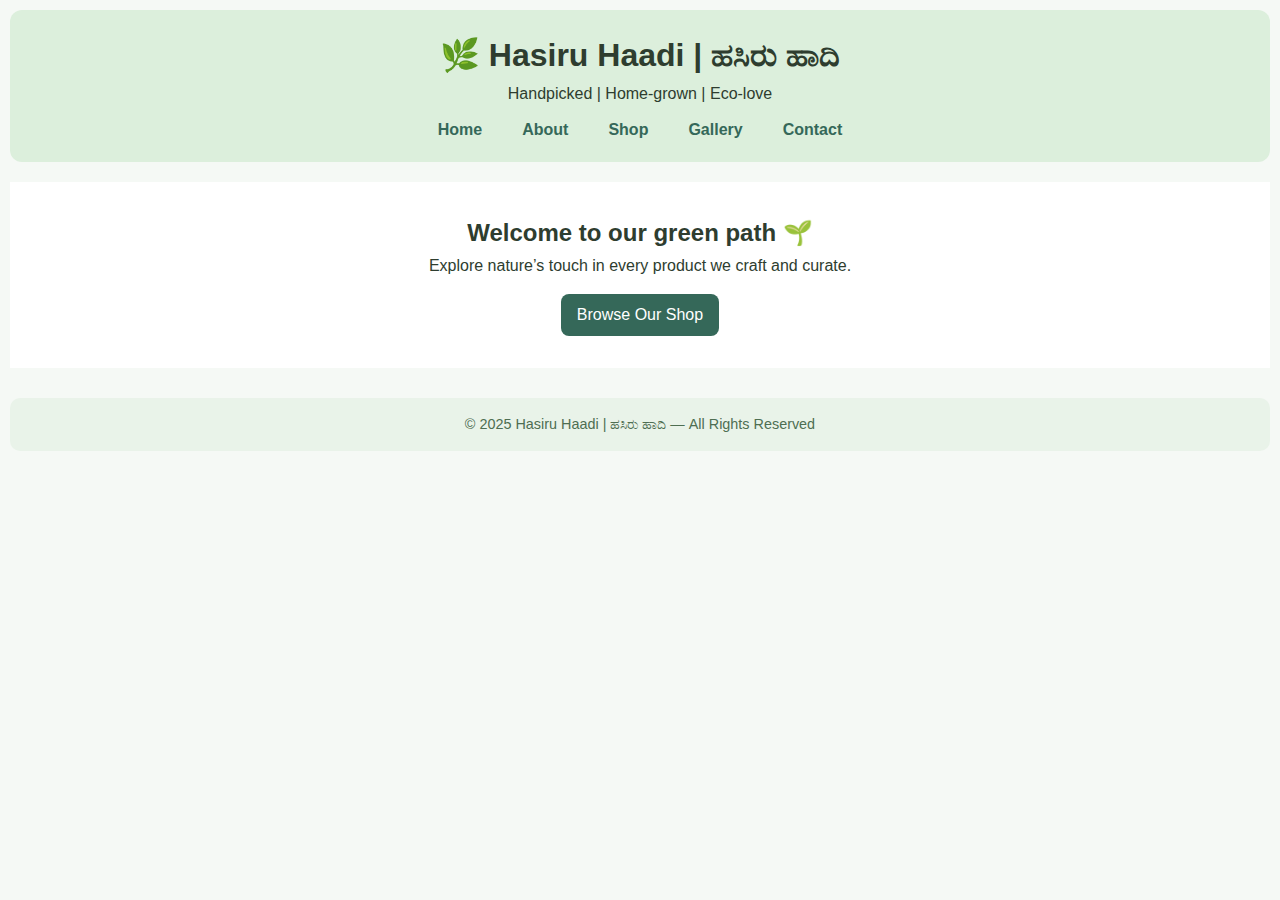
<file: index.html>
<!DOCTYPE html>
<html lang="en">
<head>
  <meta charset="UTF-8">
  <title>Hasiru Haadi | ಹಸಿರು ಹಾದಿ</title>
  <link rel="stylesheet" href="style/style.css">
</head>
<body>
  <header>
    <h1>🌿 Hasiru Haadi | ಹಸಿರು ಹಾದಿ</h1>
    <p>Handpicked | Home-grown | Eco-love</p>
    <nav>
      <a href="index.html">Home</a>
      <a href="about.html">About</a>
      <a href="shop.html">Shop</a>
      <a href="gallery.html">Gallery</a>
      <a href="contact.html">Contact</a>
    </nav>
  </header>

  <main>
    <section class="hero">
      <h2>Welcome to our green path 🌱</h2>
      <p>Explore nature’s touch in every product we craft and curate.</p>
      <a href="shop.html" class="btn">Browse Our Shop</a>
    </section>
  </main>

  <footer>
    <p>© 2025 Hasiru Haadi | ಹಸಿರು ಹಾದಿ — All Rights Reserved</p>
  </footer>
</body>
</html>
</file>
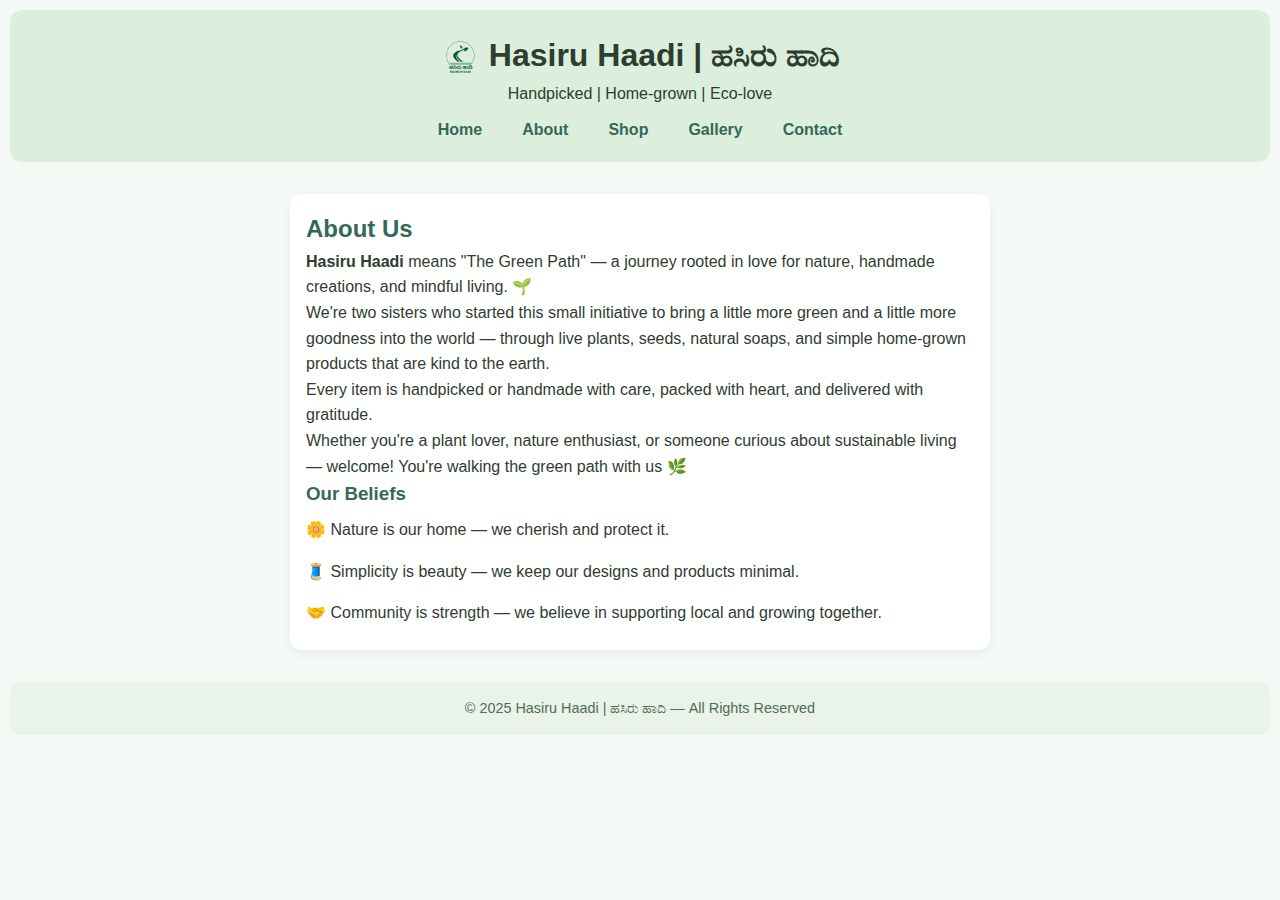
<file: about.html>
<!DOCTYPE html>
<html lang="en">
<head>
    <link rel="icon" type="image/x-icon" href="favicon.ico">

  <meta charset="UTF-8">
  <title>About Us | Hasiru Haadi</title>
  <meta name="viewport" content="width=device-width, initial-scale=1.0">

  <link rel="stylesheet" href="style/style.css">
</head>
<body>
  <header>
    <h1><img src="images/logo.png" alt="Hasiru Haadi Logo" style="height: 40px; vertical-align: middle;"> Hasiru Haadi | ಹಸಿರು ಹಾದಿ</h1>
    <p>Handpicked | Home-grown | Eco-love</p>
    <nav>
      <a href="index.html">Home</a>
      <a href="about.html">About</a>
      <a href="shop.html">Shop</a>
      <a href="gallery.html">Gallery</a>
      <a href="contact.html">Contact</a>
    </nav>
  </header>

  <main>
    <section class="about">
      <h2>About Us</h2>
      <p><strong>Hasiru Haadi</strong> means "The Green Path" — a journey rooted in love for nature, handmade creations, and mindful living. 🌱</p>
      
      <p>We're two sisters who started this small initiative to bring a little more green and a little more goodness into the world — through live plants, seeds, natural soaps, and simple home-grown products that are kind to the earth.</p>

      <p>Every item is handpicked or handmade with care, packed with heart, and delivered with gratitude.</p>

      <p>Whether you're a plant lover, nature enthusiast, or someone curious about sustainable living — welcome! You're walking the green path with us 🌿</p>

      <h3>Our Beliefs</h3>
      <ul>
        <li>🌼 Nature is our home — we cherish and protect it.</li>
        <li>🧵 Simplicity is beauty — we keep our designs and products minimal.</li>
        <li>🤝 Community is strength — we believe in supporting local and growing together.</li>
      </ul>
    </section>
  </main>

  <footer>
    <p>© 2025 Hasiru Haadi | ಹಸಿರು ಹಾದಿ — All Rights Reserved</p>
  </footer>
</body>
</html>
</file>
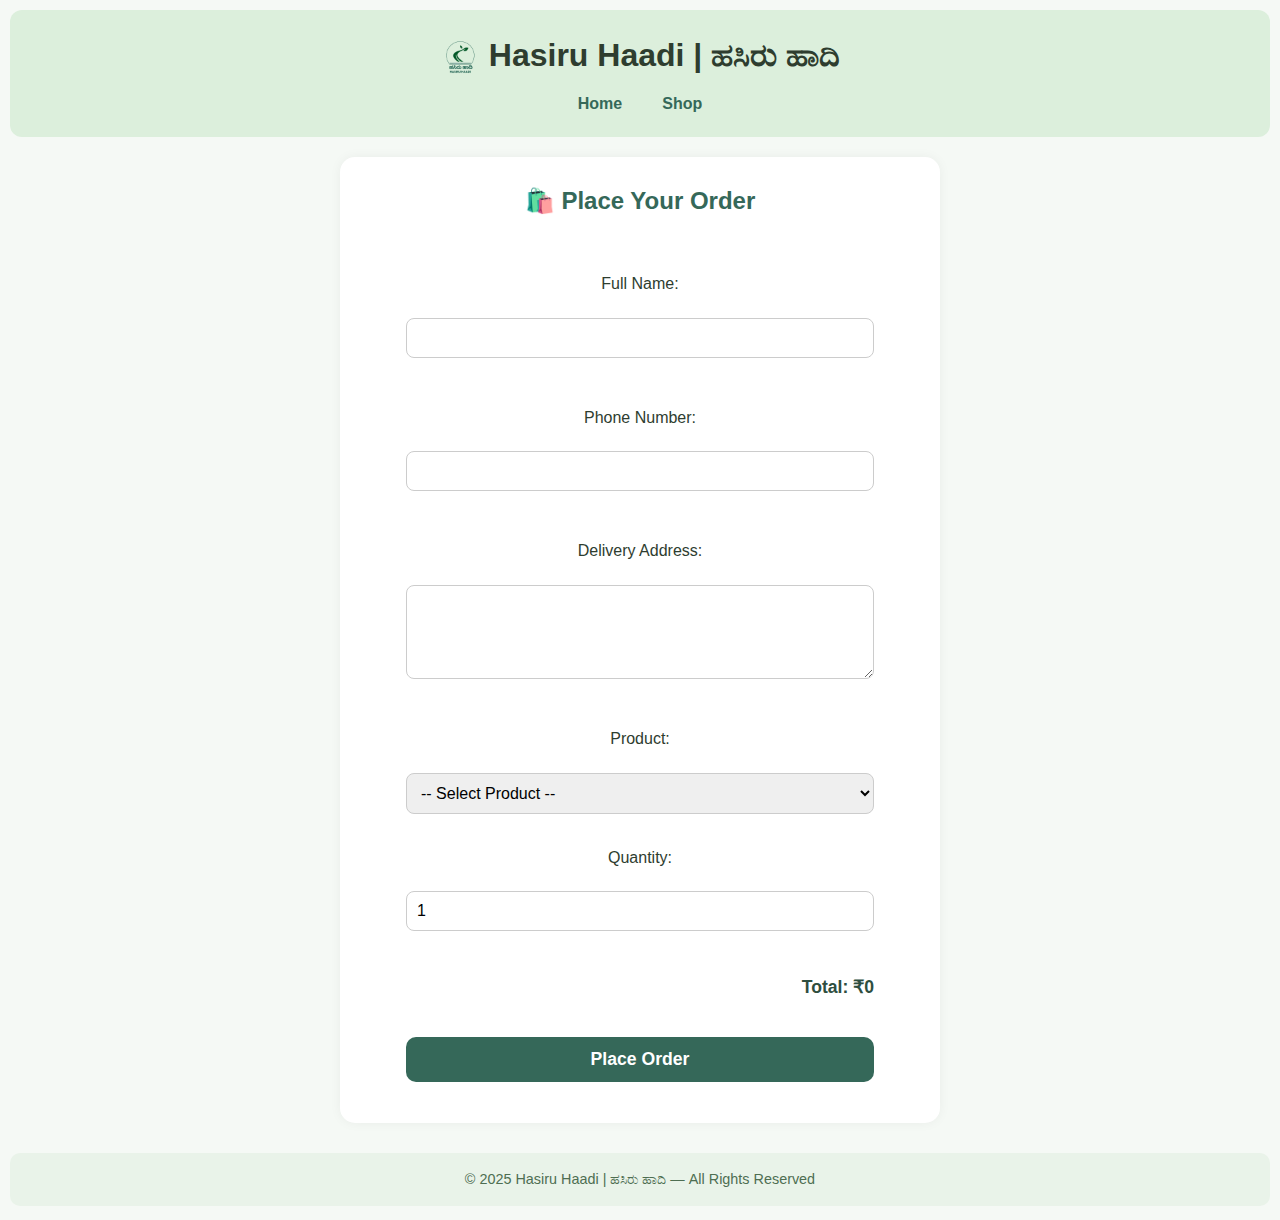
<file: buy.html>
<!DOCTYPE html>
<html lang="en">
<head>
  <meta charset="UTF-8">
  <title>Buy Now | Hasiru Haadi</title>
  <meta name="viewport" content="width=device-width, initial-scale=1.0">
  <link rel="stylesheet" href="style/style.css">
</head>
<body>
  <header>
    <h1><img src="images/logo.png" alt="Hasiru Haadi Logo" style="height: 40px; vertical-align: middle;"> Hasiru Haadi | ಹಸಿರು ಹಾದಿ</h1>
    <nav>
      <a href="index.html">Home</a>
      <a href="shop.html">Shop</a>
    </nav>
  </header>

  <main class="contact-form">
    <h2>🛍️ Place Your Order</h2>

    <form action="https://formsubmit.co/hasiruhaadi@gmail.com" method="POST">
      <input type="hidden" name="_captcha" value="false">
      <input type="hidden" name="_next" value="https://spandu31.github.io/hasiru-haadi/thankyoufororder.html">

      <label for="name">Full Name:</label>
      <input type="text" id="name" name="name" required>

      <label for="phone">Phone Number:</label>
      <input type="tel" id="phone" name="phone" required>

      <label for="address">Delivery Address:</label>
      <textarea id="address" name="address" rows="4" required></textarea>

      <label for="product">Product:</label>
      <select id="product" name="product" required>
        <option value="">-- Select Product --</option>
        <option value="Snake Plant">Snake Plant – ₹149</option>
        <option value="Little Gem">Little Gem – ₹99</option>
        <option value="Moss Rose">Moss Rose – ₹59</option>
      </select>

      <label for="quantity">Quantity:</label>
      <input type="number" id="quantity" name="quantity" min="1" value="1" required>

      <div id="total" style="margin-top: 10px; font-weight: bold;">Total: ₹0</div>

      <button type="submit" class="button">Place Order</button>
    </form>
  </main>

  <footer>
    <p>© 2025 Hasiru Haadi | ಹಸಿರು ಹಾದಿ — All Rights Reserved</p>
  </footer>

  <script>
    const productSelect = document.getElementById('product');
    const quantityInput = document.getElementById('quantity');
    const totalDiv = document.getElementById('total');

    const prices = {
      "Snake Plant": 149,
      "Little Gem": 99,
      "Moss Rose": 59
    };

    function updateTotal() {
      const selectedProduct = productSelect.value;
      const quantity = parseInt(quantityInput.value) || 0;
      const price = prices[selectedProduct] || 0;
      totalDiv.textContent = `Total: ₹${price * quantity}`;
    }

    productSelect.addEventListener('change', updateTotal);
    quantityInput.addEventListener('input', updateTotal);
    updateTotal();
  </script>
</body>
</html>
</file>
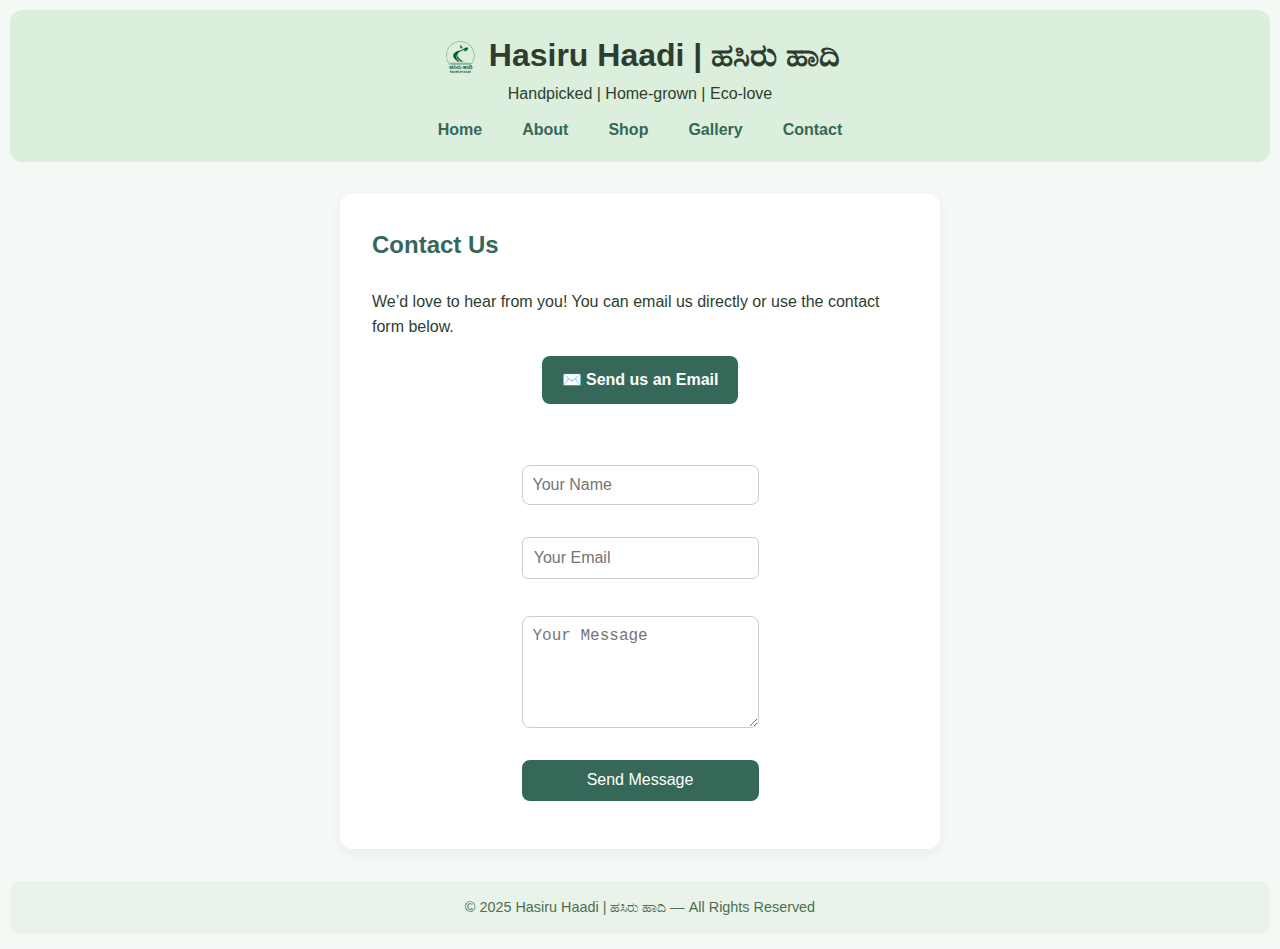
<file: contact.html>
<!DOCTYPE html>
<html lang="en">
<head>
  <meta charset="UTF-8">
  <title>Contact Us | Hasiru Haadi</title>
  <meta name="viewport" content="width=device-width, initial-scale=1.0">
  <link rel="stylesheet" href="style/style.css">
</head>
<body>
  <header>
    <h1><img src="images/logo.png" alt="Hasiru Haadi Logo" style="height: 40px; vertical-align: middle;"> Hasiru Haadi | ಹಸಿರು ಹಾದಿ</h1>
    <p>Handpicked | Home-grown | Eco-love</p>
    <nav>
      <a href="index.html">Home</a>
      <a href="about.html">About</a>
      <a href="shop.html">Shop</a>
      <a href="gallery.html">Gallery</a>
      <a href="contact.html">Contact</a>
    </nav>
  </header>

  <main>
    <section class="contact">
      <h2>Contact Us</h2>
      <p>We’d love to hear from you! You can email us directly or use the contact form below.</p>

      <div class="contact-options">
        <a class="email-link" href="mailto:hasiruhaadi@gmail.com">✉️ Send us an Email</a>

        <form action="https://formsubmit.co/hasiruhaadi@gmail.com" method="POST">
          <input type="hidden" name="_captcha" value="false">
          <input type="hidden" name="_next" value="https://spandu31.github.io/hasiru-haadi/thankyou.html">

          <input type="text" name="name" placeholder="Your Name" required>
          <input type="email" name="email" placeholder="Your Email" required>
          <textarea name="message" placeholder="Your Message" rows="5" required></textarea>
          <button type="submit">Send Message</button>
        </form>
      </div>
    </section>
  </main>

  <footer>
    <p>© 2025 Hasiru Haadi | ಹಸಿರು ಹಾದಿ — All Rights Reserved</p>
  </footer>
</body>
</html>
</file>
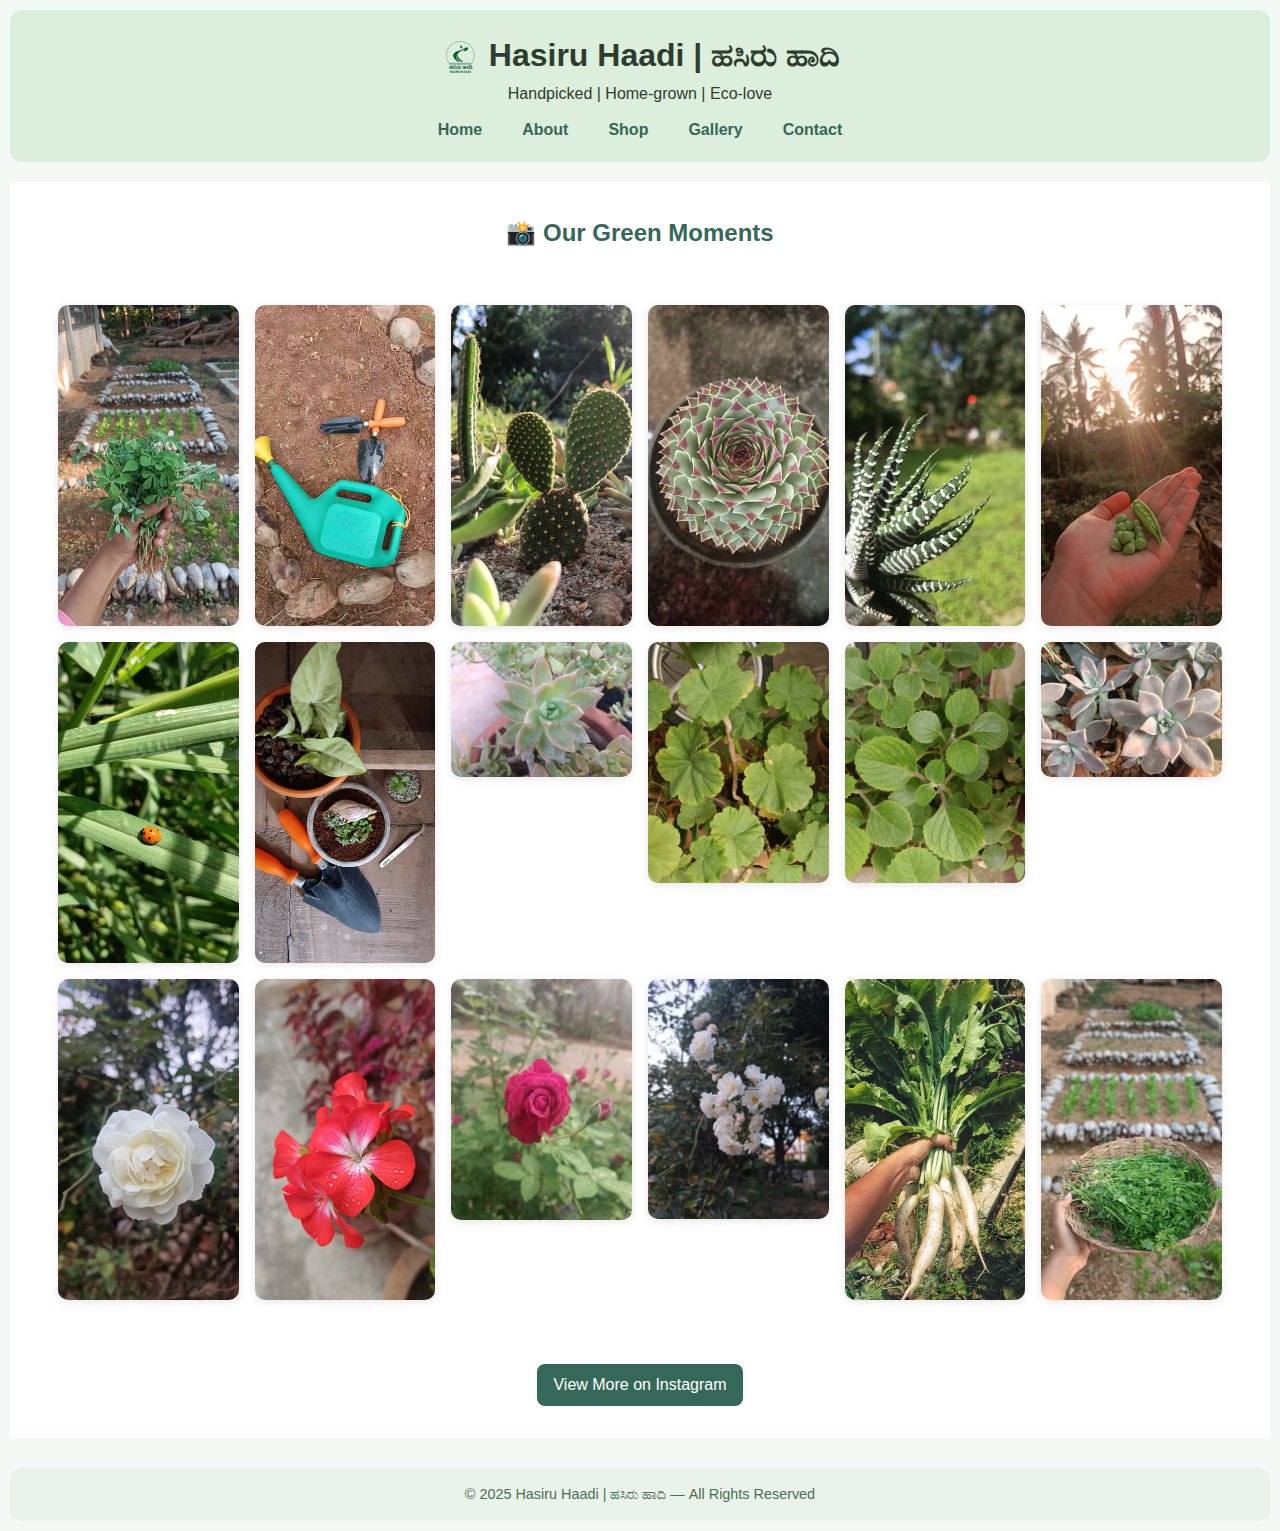
<file: gallery.html>
<!DOCTYPE html>
<html lang="en">
<head>
  <meta charset="UTF-8">
  <title>Gallery | Hasiru Haadi</title>
  <meta name="viewport" content="width=device-width, initial-scale=1.0">

  <link rel="stylesheet" href="style/style.css">
</head>
<body>
  <header>
    <h1><img src="images/logo.png" alt="Hasiru Haadi Logo" style="height: 40px; vertical-align: middle;">
       Hasiru Haadi | ಹಸಿರು ಹಾದಿ</h1>
    <p>Handpicked | Home-grown | Eco-love</p>
    <nav>
      <a href="index.html">Home</a>
      <a href="about.html">About</a>
      <a href="shop.html">Shop</a>
      <a href="gallery.html">Gallery</a>
      <a href="contact.html">Contact</a>
    </nav>
  </header>

  <main>
    <section class="gallery">
      <h2>📸 Our Green Moments</h2>

      <!-- Local Image Gallery -->
      <div class="gallery-grid">
        <img src="images/i1.jpg" alt="Packing Orders">
        <img src="images/i2.jpg" alt="Jackfruit Harvest">
        <img src="images/i3.jpg" alt="Plant Display">
        <img src="images/i4.jpg" alt="Nature Photo">
        <img src="images/i5.jpg" alt="Eco Gift Pack">
        <img src="images/i6.jpg" alt="Mini Plant Shelf">
        <img src="images/i7.jpg" alt="">
        <img src="images/i8.jpg" alt="">
        <img src="images/i9.jpg" alt="">
        <img src="images/i10.jpg" alt="">
        <img src="images/i11.jpg" alt="">
        <img src="images/i12.jpg" alt="">
        <img src="images/i13.jpg" alt="">
        <img src="images/i14.jpg" alt="">
        <img src="images/i15.jpg" alt="">
        <img src="images/i16.jpg" alt="">
        <img src="images/i17.jpg" alt="">
        <img src="images/i18.jpg" alt="">
      </div>


      <!-- View More Button -->
      <div style="margin-top: 2em;">
        <a href="https://www.instagram.com/hasiruhaadi" target="_blank" class="btn">
          View More on Instagram
        </a>
      </div>
    </section>
  </main>

  <footer>
    <p>© 2025 Hasiru Haadi | ಹಸಿರು ಹಾದಿ — All Rights Reserved</p>
  </footer>
</body>
</html>
</file>
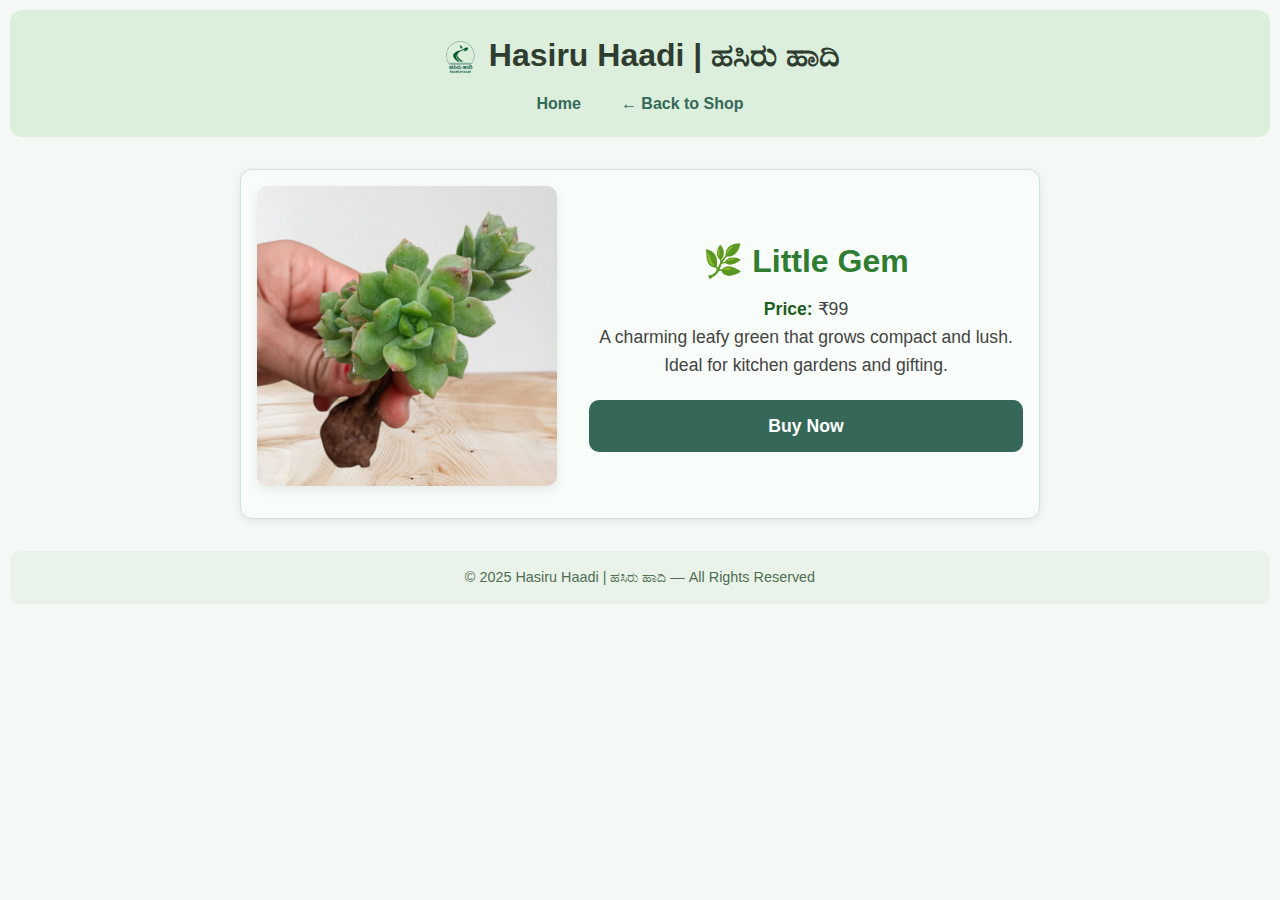
<file: product-little-gem.html>
<!DOCTYPE html>
<html lang="en">
<head>
  <meta charset="UTF-8">
  <title>Little Gem | Hasiru Haadi</title>
  <meta name="viewport" content="width=device-width, initial-scale=1.0">
  <link rel="stylesheet" href="style/style.css">
</head>
<body>
  <header>
    <h1><img src="images/logo.png" alt="Hasiru Haadi Logo" style="height: 40px; vertical-align: middle;"> Hasiru Haadi | ಹಸಿರು ಹಾದಿ</h1>
    <nav>
      <a href="index.html">Home</a>
      <a href="shop.html">← Back to Shop</a>
    </nav>
  </header>

  <main class="product-detail">
    <div class="product-flex">
      <img src="images/little-gem.jpg" alt="Little Gem">
      <div class="product-info">
        <h2>🌿 Little Gem</h2>
        <p><strong>Price:</strong> ₹99</p>
        <p>A charming leafy green that grows compact and lush. Ideal for kitchen gardens and gifting.</p>
        <a href="buy.html" class="button">Buy Now</a>
      </div>
    </div>
  </main>

  <footer>
    <p>© 2025 Hasiru Haadi | ಹಸಿರು ಹಾದಿ — All Rights Reserved</p>
  </footer>
</body>
</html>
</file>
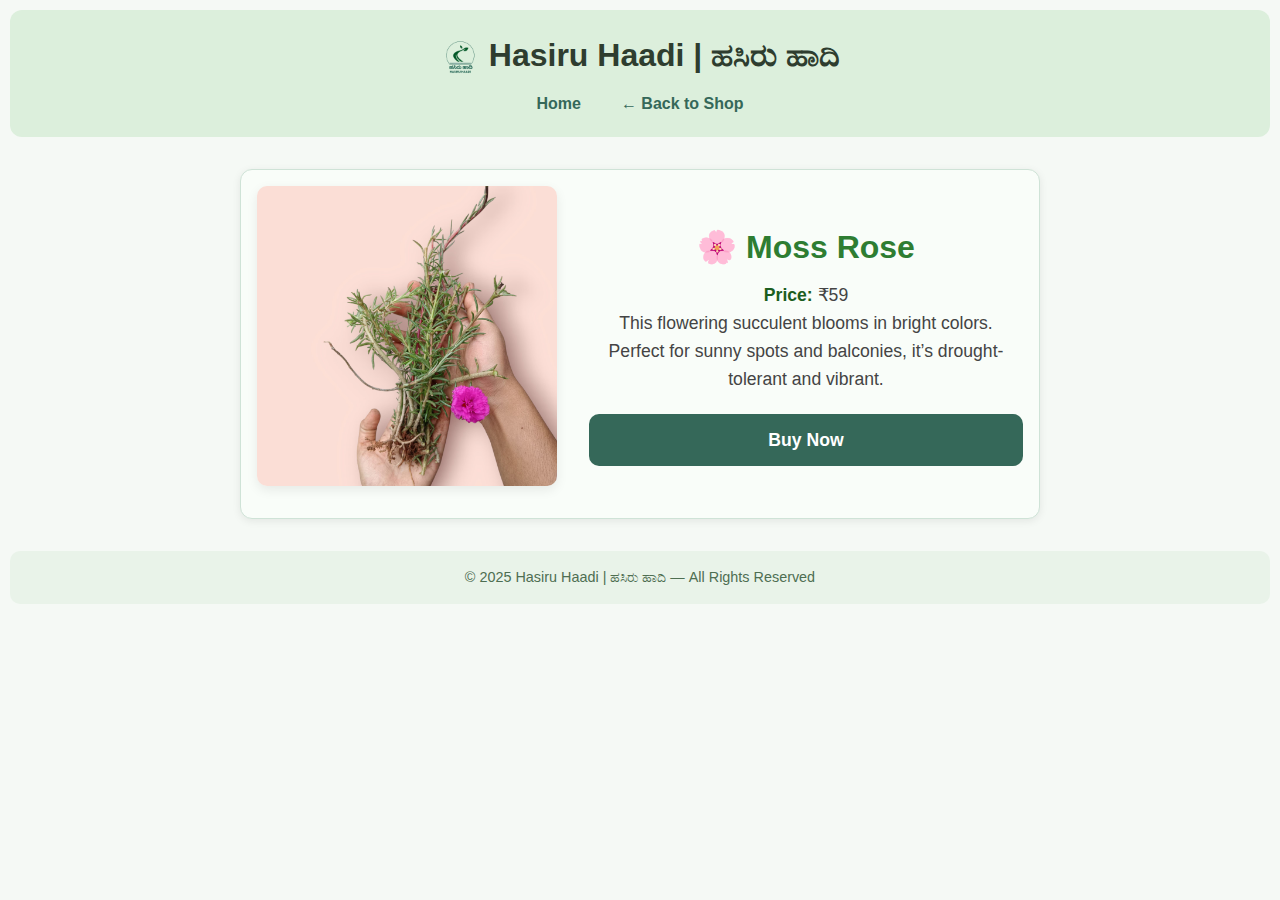
<file: product-moss-rose.html>
<!DOCTYPE html>
<html lang="en">
<head>
  <meta charset="UTF-8">
  <title>Moss Rose | Hasiru Haadi</title>
  <meta name="viewport" content="width=device-width, initial-scale=1.0">
  <link rel="stylesheet" href="style/style.css">
</head>
<body>
  <header>
    <h1><img src="images/logo.png" alt="Hasiru Haadi Logo" style="height: 40px; vertical-align: middle;"> Hasiru Haadi | ಹಸಿರು ಹಾದಿ</h1>
    <nav>
      <a href="index.html">Home</a>
      <a href="shop.html">← Back to Shop</a>
    </nav>
  </header>

  <main class="product-detail">
    <div class="product-flex">
      <img src="images/moss-rose.jpg" alt="Moss Rose">
      <div class="product-info">
        <h2>🌸 Moss Rose</h2>
        <p><strong>Price:</strong> ₹59</p>
        <p>This flowering succulent blooms in bright colors. Perfect for sunny spots and balconies, it’s drought-tolerant and vibrant.</p>
        <a href="buy.html" class="button">Buy Now</a>
      </div>
    </div>
  </main>

  <footer>
    <p>© 2025 Hasiru Haadi | ಹಸಿರು ಹಾದಿ — All Rights Reserved</p>
  </footer>
</body>
</html>
</file>
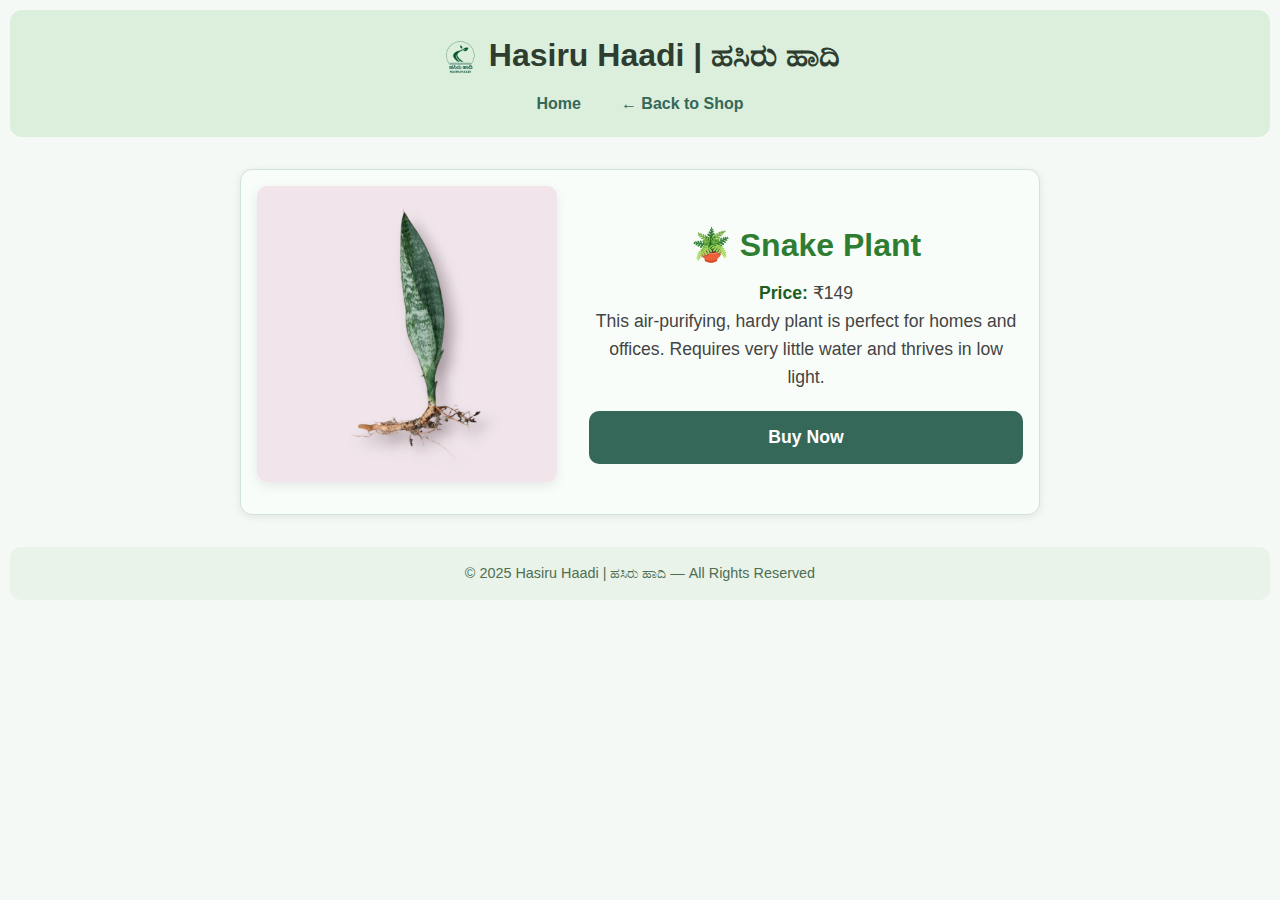
<file: product-snake-plant.html>
<!DOCTYPE html>
<html lang="en">
<head>
  <meta charset="UTF-8">
  <title>Snake Plant | Hasiru Haadi</title>
  <meta name="viewport" content="width=device-width, initial-scale=1.0">
  <link rel="stylesheet" href="style/style.css">
</head>
<body>
  <header>
    <h1><img src="images/logo.png" alt="Hasiru Haadi Logo" style="height: 40px; vertical-align: middle;"> Hasiru Haadi | ಹಸಿರು ಹಾದಿ</h1>
    <nav>
      <a href="index.html">Home</a>
      <a href="shop.html">← Back to Shop</a>
    </nav>
  </header>

  <main class="product-detail">
    <div class="product-flex">
      <img src="images/snake-plant.jpg" alt="Snake Plant">
      <div class="product-info">
        <h2>🪴 Snake Plant</h2>
        <p><strong>Price:</strong> ₹149</p>
        <p>This air-purifying, hardy plant is perfect for homes and offices. Requires very little water and thrives in low light.</p>
        <a href="buy.html" class="button">Buy Now</a>
      </div>
    </div>
  </main>

  <footer>
    <p>© 2025 Hasiru Haadi | ಹಸಿರು ಹಾದಿ — All Rights Reserved</p>
  </footer>
</body>
</html>
</file>
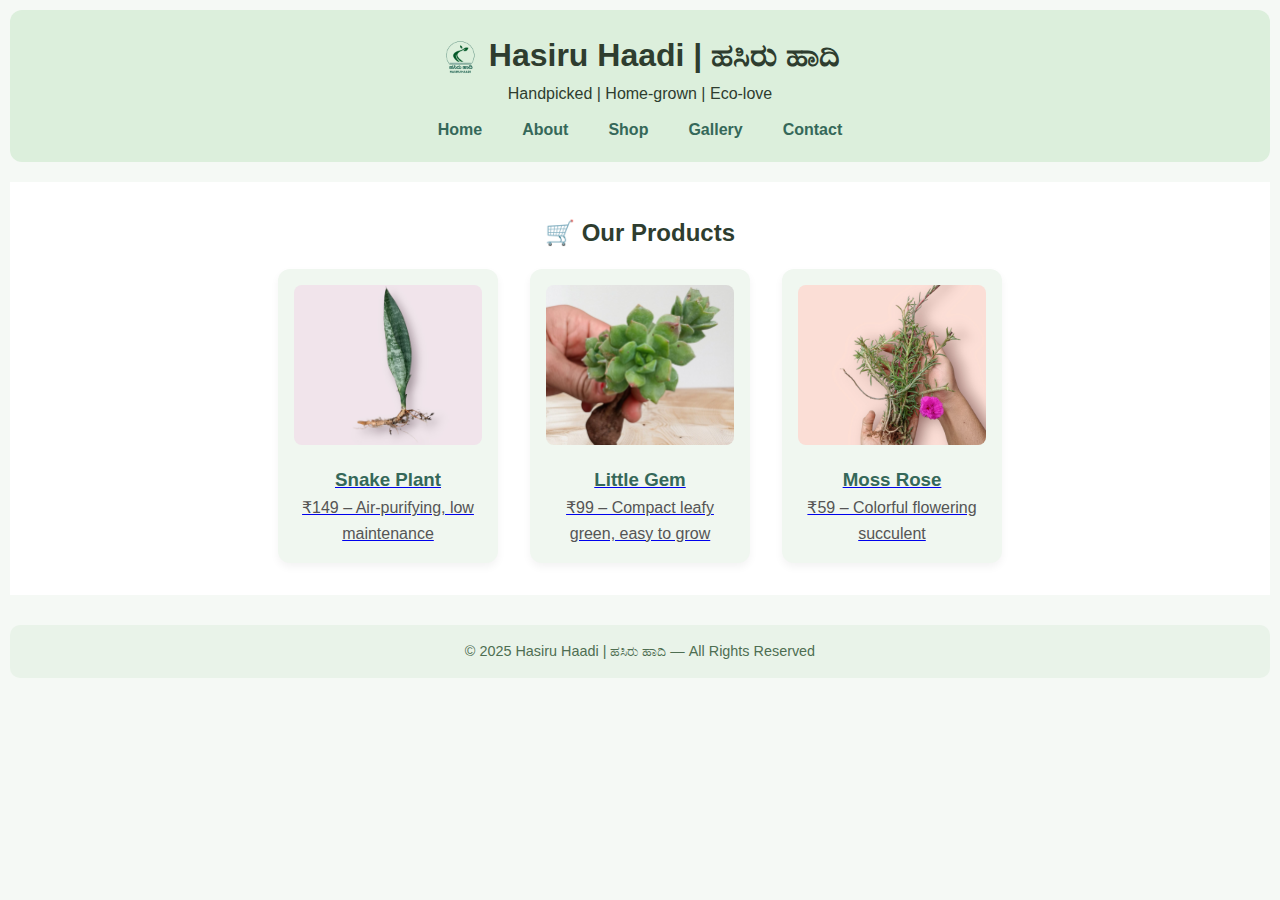
<file: shop.html>
<!DOCTYPE html>
<html lang="en">
<head>
  <meta charset="UTF-8">
  <title>Shop | Hasiru Haadi</title>
  <meta name="viewport" content="width=device-width, initial-scale=1.0">

  <link rel="stylesheet" href="style/style.css">
</head>
<body>
  <header>
    <h1><img src="images/logo.png" alt="Hasiru Haadi Logo" style="height: 40px; vertical-align: middle;"> Hasiru Haadi | ಹಸಿರು ಹಾದಿ</h1>
    <p>Handpicked | Home-grown | Eco-love</p>
    <nav>
      <a href="index.html">Home</a>
      <a href="about.html">About</a>
      <a href="shop.html">Shop</a>
      <a href="gallery.html">Gallery</a>
      <a href="contact.html">Contact</a>
    </nav>
  </header>

  <main>
    <section class="shop">
      <h2>🛒 Our Products</h2>
      <div class="product-grid">
        <div class="product-card">
          <a href="product-snake-plant.html">
            <img src="images/snake-plant.jpg" alt="Snake Plant">
            <h3>Snake Plant</h3>
            <p>₹149 – Air-purifying, low maintenance</p>
          </a>
        </div>
        <div class="product-card">
          <a href="product-little-gem.html">
            <img src="images/little-gem.jpg" alt="Little Gem">
            <h3>Little Gem</h3>
            <p>₹99 – Compact leafy green, easy to grow</p>
          </a>
        </div>
        <div class="product-card">
          <a href="product-moss-rose.html">
            <img src="images/moss-rose.jpg" alt="Moss Rose">
            <h3>Moss Rose</h3>
            <p>₹59 – Colorful flowering succulent</p>
          </a>
        </div>
      </div>
    </section>
  </main>

  <footer>
    <p>© 2025 Hasiru Haadi | ಹಸಿರು ಹಾದಿ — All Rights Reserved</p>
  </footer>
</body>
</html>
</file>
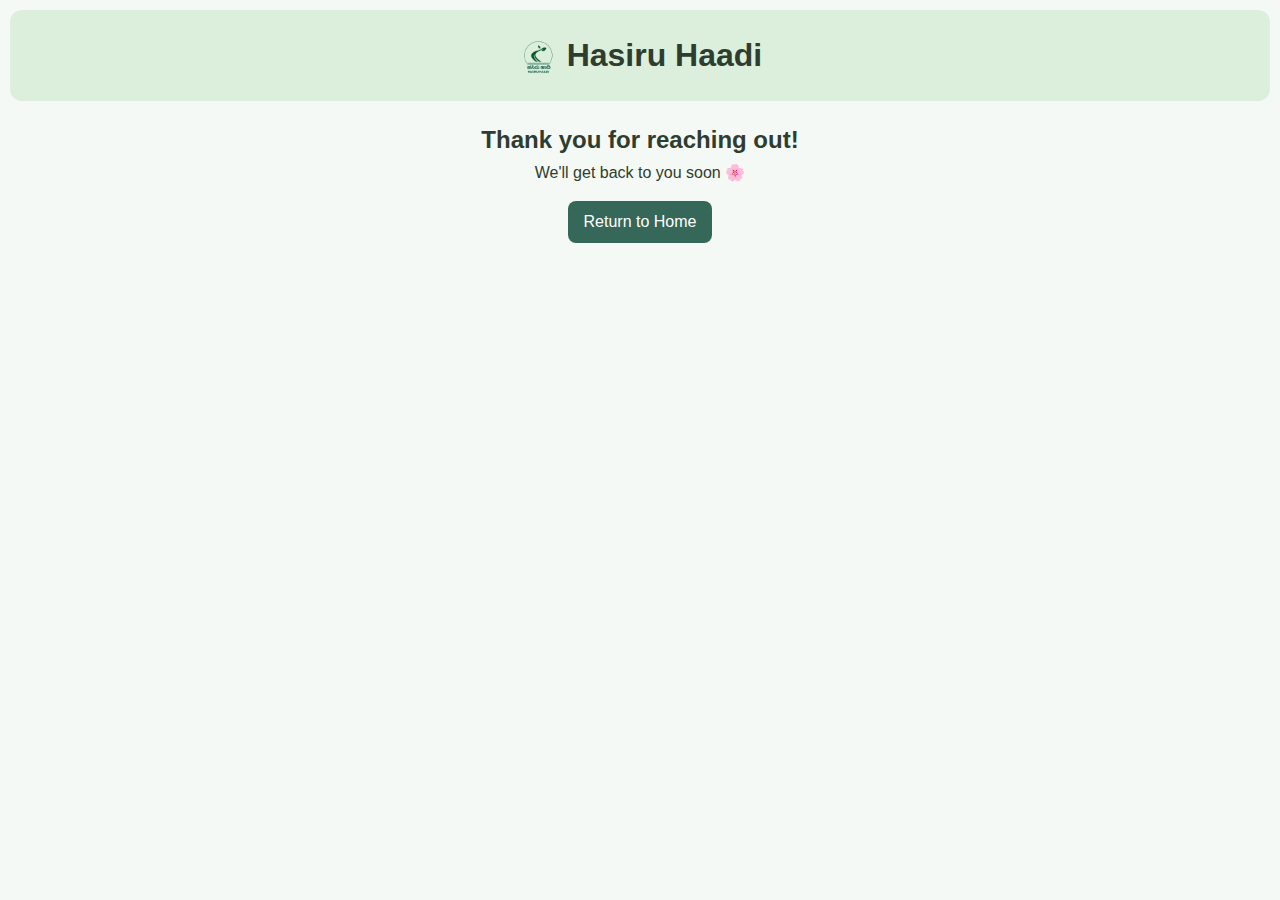
<file: thankyou.html>
<!DOCTYPE html>
<html lang="en">
<head>
  <meta charset="UTF-8">
  <title>Thank You</title>
  <link rel="stylesheet" href="style/style.css">
</head>
<body>
  <header>
    <h1><img src="images/logo.png" alt="Hasiru Haadi Logo" style="height: 40px; vertical-align: middle;"> Hasiru Haadi</h1>
  </header>

  <main>
    <h2>Thank you for reaching out!</h2>
    <p>We'll get back to you soon 🌸</p>
    <a href="index.html" class="btn">Return to Home</a>
  </main>
</body>
</html>
</file>
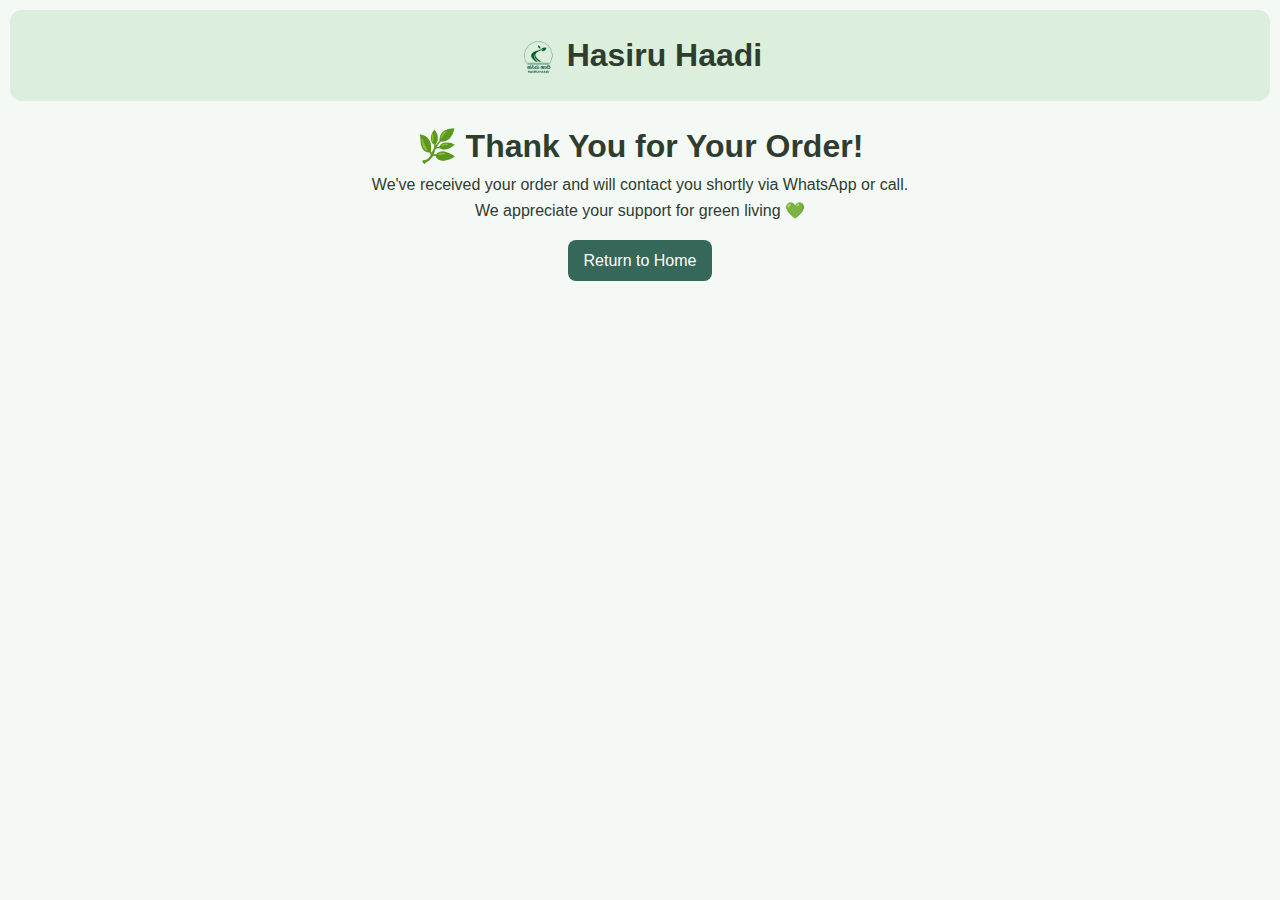
<file: thankyoufororder.html>
<!DOCTYPE html>
<html lang="en">
<head>
  <meta charset="UTF-8">
  <title>Thank You</title>
  <link rel="stylesheet" href="style/style.css">
</head>
<body>
  <header>
    <h1><img src="images/logo.png" alt="Hasiru Haadi Logo" style="height: 40px; vertical-align: middle;"> Hasiru Haadi</h1>
  </header>

  <main>
    <h1>🌿 Thank You for Your Order!</h1>
  <p>We've received your order and will contact you shortly via WhatsApp or call.</p>
  <p>We appreciate your support for green living 💚</p>
    <a href="index.html" class="btn">Return to Home</a>
  </main>
</body>
</html>
</file>
<file: style/style.css>
body {
  margin: 0;
  font-family: 'Segoe UI', sans-serif;
  background-color: #f5f9f5;
  color: #2e3d2f;
  text-align: center;
}

header {
  padding: 1em;
  background-color: #dcefdc;
}

nav a {
  margin: 0 1em;
  color: #356859;
  text-decoration: none;
  font-weight: bold;
}

.hero {
  padding: 2em;
  background-color: #ffffff;
}

.btn {
  display: inline-block;
  margin-top: 1em;
  padding: 0.5em 1em;
  background-color: #356859;
  color: white;
  border-radius: 8px;
  text-decoration: none;
  transition: background-color 0.3s ease;
}

.btn:hover {
  background-color: #2e4e3f;
}

footer {
  margin-top: 2em;
  padding: 1em;
  background-color: #e9f3e9;
  font-size: 0.9em;
}
.about {
  max-width: 700px;
  margin: 2em auto;
  padding: 1em;
  background-color: #ffffff;
  border-radius: 12px;
  box-shadow: 0 4px 12px rgba(0,0,0,0.05);
  text-align: left;
}

.about h2, .about h3 {
  color: #356859;
}

.about ul {
  list-style-type: none;
  padding-left: 0;
}

.about ul li {
  padding: 0.5em 0;
}
.shop {
  padding: 2em;
  background-color: #ffffff;
}

.product-grid {
  display: flex;
  flex-wrap: wrap;
  justify-content: center;
  gap: 2em;
  margin-top: 1em;
}

.product-card {
  background-color: #f0f7f0;
  border-radius: 12px;
  padding: 1em;
  width: 220px;
  box-shadow: 0 4px 8px rgba(0,0,0,0.05);
  text-align: center;
}

.product-card img {
  width: 100%;
  height: 160px;
  object-fit: cover;
  border-radius: 8px;
}

.product-card h3 {
  margin-top: 0.7em;
  color: #356859;
}

.product-card p {
  color: #555;
}
.contact {
  max-width: 600px;
  margin: 2em auto;
  background-color: #ffffff;
  padding: 2em;
  border-radius: 12px;
  box-shadow: 0 4px 12px rgba(0,0,0,0.05);
  text-align: left;
}

.contact h2 {
  color: #356859;
  margin-bottom: 1em;
}

.contact-options {
  display: flex;
  flex-direction: column;
  gap: 1.5em;
}

.whatsapp-link {
  display: inline-block;
  background-color: #25D366;
  color: white;
  padding: 0.6em 1em;
  border-radius: 8px;
  text-decoration: none;
  font-weight: bold;
  text-align: center;
}

form input, form textarea {
  width: 100%;
  padding: 0.7em;
  margin-bottom: 1em;
  border: 1px solid #ccc;
  border-radius: 6px;
  font-size: 1em;
}

form button {
  background-color: #356859;
  color: white;
  border: none;
  padding: 0.7em 1.5em;
  border-radius: 8px;
  font-size: 1em;
  cursor: pointer;
  transition: background-color 0.3s ease;
}

form button:hover {
  background-color: #2e4e3f;
}
.gallery {
  padding: 2em;
  background-color: #ffffff;
  text-align: center;
}

.gallery h2 {
  color: #356859;
  margin-bottom: 1.5em;
}

.gallery-grid {
  display: grid;
  grid-template-columns: repeat(auto-fit, minmax(220px, 1fr));
  gap: 1.5em;
  padding: 0 1em;
}

.gallery-grid img {
  width: 100%;
  height: 200px;
  object-fit: cover;
  border-radius: 10px;
  box-shadow: 0 2px 8px rgba(0, 0, 0, 0.1);
  transition: transform 0.3s ease;
}

.gallery-grid img:hover {
  transform: scale(1.05);
}
.email-link {
  display: inline-block;
  background-color: #356859;
  color: white;
  padding: 0.7em 1.2em;
  border-radius: 8px;
  text-decoration: none;
  font-weight: 600;
  font-size: 1em;
  transition: background-color 0.3s ease;
  text-align: center;
  margin-bottom: 1em;
}

.email-link:hover {
  background-color: #2e4e3f;
}

/* Make content flow nicely on small screens */
body {
  margin: 0;
  padding: 0;
  font-family: 'Segoe UI', sans-serif;
}

/* Responsive nav */
nav {
  display: flex;
  flex-wrap: wrap;
  justify-content: center;
  gap: 1em;
  margin-top: 1em;
}

/* Image gallery grid */
.gallery-grid {
  display: grid;
  grid-template-columns: repeat(auto-fit, minmax(160px, 1fr));
  gap: 1em;
  padding: 1em;
}

.gallery-grid img,
.gallery-grid iframe {
  width: 100%;
  height: auto;
  border-radius: 10px;
  object-fit: cover;
}

/* Form responsiveness */
form {
  display: flex;
  flex-direction: column;
  gap: 1em;
  max-width: 500px;
  margin: auto;
  padding: 1em;
}

input, textarea {
  padding: 0.8em;
  border: 1px solid #ccc;
  border-radius: 8px;
  font-size: 1em;
}

button {
  background-color: #356859;
  color: white;
  border: none;
  padding: 0.8em;
  border-radius: 8px;
  font-size: 1em;
  cursor: pointer;
}

button:hover {
  background-color: #2e4e3f;
}

/* Email link */
.email-link {
  display: block;
  text-align: center;
  margin: 1em auto;
  width: max-content;
}
/* === Product Detail Page Styles === */
.product-detail {
  max-width: 800px;
  margin: 2rem auto;
  padding: 1rem;
  background: #f9fdf9;
  border: 1px solid #cfe3d7;
  border-radius: 12px;
  text-align: center;
  box-shadow: 0 2px 8px rgba(0, 0, 0, 0.08);
}

.product-detail h2 {
  font-size: 2rem;
  margin-bottom: 1rem;
  color: #2e7d32;
}

.product-detail img {
  max-width: 100%;
  height: auto;
  border-radius: 8px;
  margin-bottom: 1rem;
}

.product-detail p {
  font-size: 1.1rem;
  line-height: 1.6;
  color: #444;
}

.product-detail strong {
  color: #1b5e20;
}

/* Optional: Add a subtle button style */
.button {
  display: inline-block;
  margin-top: 1.5rem;
  padding: 0.75rem 1.5rem;
  background-color: #81c784;
  color: white;
  border: none;
  border-radius: 6px;
  text-decoration: none;
  font-size: 1rem;
  transition: background-color 0.3s ease;
}

.button:hover {
  background-color: #66bb6a;
}
/* Flex layout for product details */
.product-flex {
  display: flex;
  flex-wrap: wrap;
  gap: 2rem;
  align-items: center;
  justify-content: center;
}

.product-flex img {
  max-width: 300px;
  width: 100%;
  border-radius: 10px;
  box-shadow: 0 4px 12px rgba(0, 0, 0, 0.08);
}

.product-info {
  flex: 1;
  min-width: 250px;
}

.product-info h2 {
  font-size: 2rem;
  margin-bottom: 0.5rem;
  color: #2e7d32;
}

.product-info p {
  font-size: 1.1rem;
  line-height: 1.6;
  color: #444;
}

.button {
  display: inline-block;
  margin-top: 1.2rem;
  padding: 0.7rem 1.4rem;
  background-color: #81c784;
  color: white;
  border: none;
  border-radius: 6px;
  text-decoration: none;
  font-size: 1rem;
  transition: background-color 0.3s ease;
}

.button:hover {
  background-color: #66bb6a;
}

/* Responsive for small screens */
@media (max-width: 768px) {
  .product-flex {
    flex-direction: column;
    text-align: center;
  }

  .product-info {
    padding: 0 1rem;
  }
}


/* Reset default browser styles */
* {
  margin: 0;
  padding: 0;
  box-sizing: border-box;
}

body {
  font-family: "Segoe UI", sans-serif;
  line-height: 1.6;
  background-color: #f5f9f5; /* soft light green */
  color: #2e3d2f; /* dark greenish brown */
  padding: 10px;
}

/* Header Styles */
header {
  background-color: #dcefdc; /* light minty green */
  color: #2e3d2f;
  padding: 20px;
  border-radius: 12px;
  text-align: center;
  margin-bottom: 20px;
}

header h1 {
  font-size: 2rem;
}

nav {
  margin-top: 10px;
}

nav a {
  color: #356859; /* deep green */
  text-decoration: none;
  margin: 0 12px;
  font-weight: bold;
}

nav a:hover {
  text-decoration: underline;
}

/* Form Section */
main.contact-form {
  background-color: #ffffff;
  max-width: 600px;
  margin: auto;
  padding: 25px;
  border-radius: 15px;
  box-shadow: 0 0 12px rgba(0, 0, 0, 0.05);
}

main.contact-form h2 {
  text-align: center;
  margin-bottom: 20px;
  color: #356859; /* deep green */
}

form label {
  display: block;
  margin-top: 15px;
  font-weight: 500;
}

form input[type="text"],
form input[type="tel"],
form input[type="number"],
form textarea,
form select {
  width: 100%;
  padding: 10px;
  margin-top: 5px;
  border-radius: 8px;
  border: 1px solid #ccc;
  font-size: 1rem;
}

form textarea {
  resize: vertical;
}

.button {
  display: block;
  width: 100%;
  margin-top: 20px;
  padding: 12px;
  background-color: #356859; /* button green */
  color: white;
  font-size: 1.1rem;
  font-weight: bold;
  border: none;
  border-radius: 10px;
  cursor: pointer;
  transition: background-color 0.3s ease;
}

.button:hover {
  background-color: #2e4e3f; /* darker hover */
}

/* Total Price Display */
#total {
  margin-top: 15px;
  font-size: 1.1rem;
  color: #2e4e3f; /* consistent with button hover */
  text-align: right;
}

/* Footer */
footer {
  margin-top: 30px;
  text-align: center;
  padding: 15px;
  background-color: #e9f3e9; /* softest green */
  border-radius: 10px;
  font-size: 0.9rem;
  color: #4e6e52;
}
</file>
